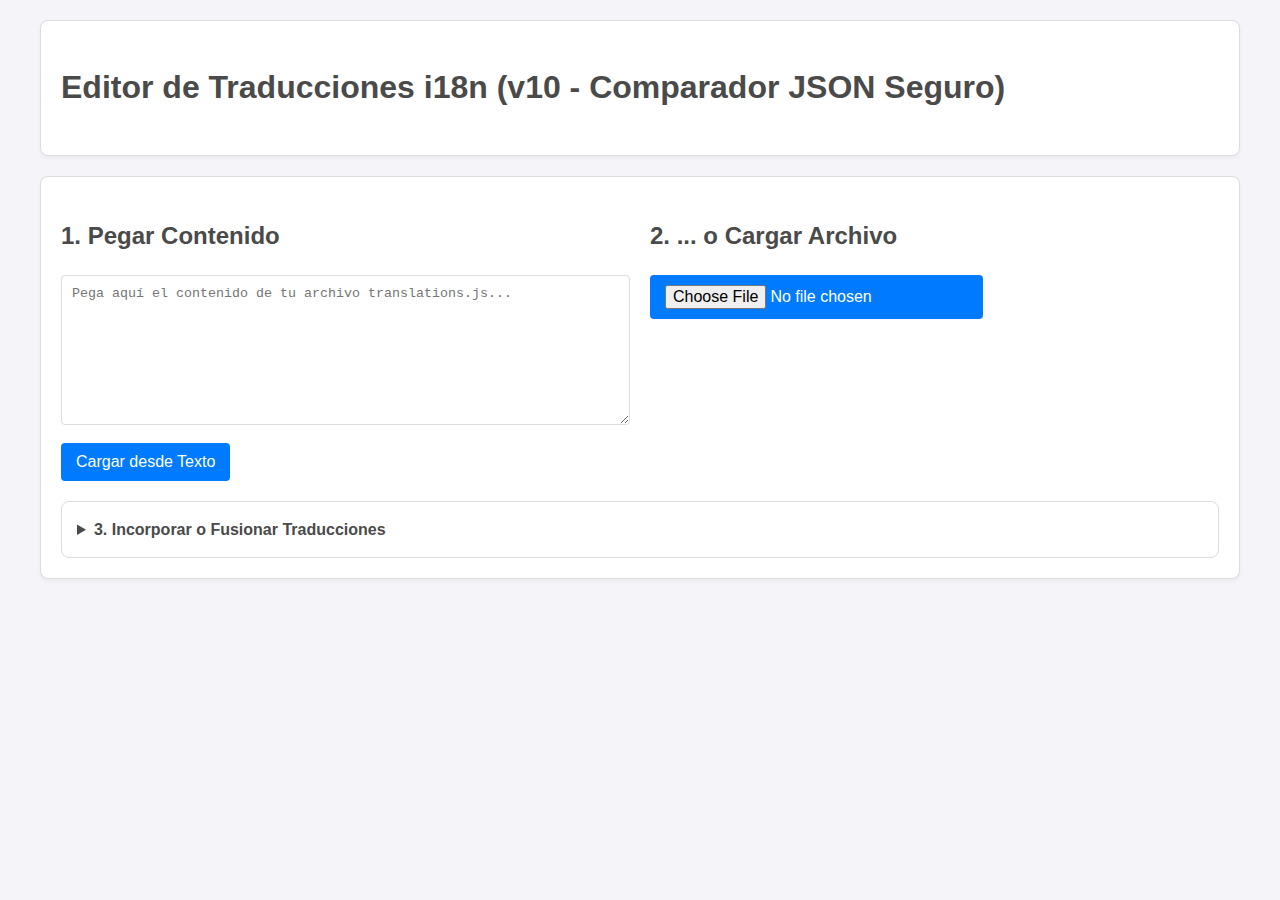
<file: work/translations (còpia).html>
<!DOCTYPE html>
<html lang="es">
<head>
    <meta charset="UTF-8">
    <meta name="viewport" content="width=device-width, initial-scale=1.0">
    <title>Editor de Traducciones i18n (v10 - Comparador JSON Seguro)</title>
    <style>
        :root {
            --bg-color: #f4f4f9;
            --header-bg: #fff;
            --border-color: #ddd;
            --primary-color: #4a4a4a;
            --accent-color: #007bff;
            --accent-hover: #0056b3;
            --info-color: #17a2b8;
            --info-hover: #138496;
            --danger-color: #dc3545;
            --danger-hover: #c82333;
            --success-color: #28a745;
            --warning-bg: #fff3cd;
        }
        body {
            font-family: -apple-system, BlinkMacSystemFont, "Segoe UI", Roboto, Helvetica, Arial, sans-serif;
            margin: 0;
            background-color: var(--bg-color);
            color: var(--primary-color);
            line-height: 1.6;
        }
        .container {
            max-width: 1200px;
            margin: 20px auto;
            padding: 0 20px;
        }
        header, .main-controls, .editor-section {
            background-color: var(--header-bg);
            border: 1px solid var(--border-color);
            border-radius: 8px;
            margin-bottom: 20px;
            padding: 20px;
            box-shadow: 0 2px 4px rgba(0,0,0,0.05);
        }
        .controls-grid {
            display: grid;
            grid-template-columns: 1fr 1fr;
            gap: 20px;
            align-items: start;
        }
        textarea.control-textarea {
            width: 100%;
            height: 150px;
            border: 1px solid var(--border-color);
            border-radius: 4px;
            padding: 10px;
            box-sizing: border-box;
            font-family: "Courier New", Courier, monospace;
        }
        button, input[type="file"] {
            font-size: 16px;
            padding: 10px 15px;
            border-radius: 4px;
            border: none;
            cursor: pointer;
            background-color: var(--accent-color);
            color: white;
            transition: background-color 0.2s;
            margin-right: 10px;
            margin-top: 10px;
        }
        button:hover {
            background-color: var(--accent-hover);
        }
        .btn-danger { background-color: var(--danger-color); font-size: 14px; padding: 5px 10px; margin-top:0;}
        .btn-danger:hover { background-color: var(--danger-hover); }
        .btn-success { background-color: var(--success-color); }
        .btn-info { background-color: var(--info-color); font-size: 14px; padding: 5px 10px; margin-top:0;}
        .btn-info:hover { background-color: var(--info-hover); }
        
        table { width: 100%; border-collapse: collapse; margin-top: 10px; }
        th, td { border: 1px solid var(--border-color); padding: 10px; text-align: left; vertical-align: top; }
        th { background-color: #f9f9f9; }
        td textarea {
            width: 100%;
            border: 1px solid #ccc;
            padding: 8px;
            border-radius: 4px;
            box-sizing: border-box;
            font-family: inherit;
            font-size: 14px;
            resize: none;
            overflow-y: hidden;
        }
        td textarea.missing { background-color: var(--warning-bg); }
        
        .group-header {
            display: flex;
            justify-content: space-between;
            align-items: center;
            cursor: pointer;
            user-select: none;
            gap: 15px;
        }
        .group-header .buttons {
            display: flex;
            gap: 10px;
            flex-shrink: 0;
        }
        .group-title-container {
            display: flex;
            align-items: center;
            flex-grow: 1;
            min-width: 0;
        }
        .group-title-container::before {
            content: '▼';
            font-size: 0.8em;
            transition: transform 0.2s;
            margin-right: 10px;
        }
        .group-header.collapsed .group-title-container::before { transform: rotate(-90deg); }

        .group-title-input {
            font-size: 1.5em;
            font-weight: bold;
            color: #333;
            border: none;
            background-color: transparent;
            width: 100%;
            padding: 0;
        }
        .actions { width: 80px; text-align: center; }
        #search-bar { width: calc(100% - 24px); padding: 10px; border: 1px solid var(--border-color); border-radius: 4px; margin-bottom: 20px; box-sizing: border-box; }
        .hidden { display: none; }
        details {
            border: 1px solid var(--border-color);
            border-radius: 8px;
            padding: 15px;
            margin-top: 20px;
        }
        summary { font-weight: bold; cursor: pointer; }
    </style>
</head>
<body>
    <div class="container">
        <header>
            <h1>Editor de Traducciones i18n (v10 - Comparador JSON Seguro)</h1>
        </header>
        
        <div class="main-controls">
             <div class="controls-grid">
                <div>
                    <h2>1. Pegar Contenido</h2>
                    <textarea id="text-input" class="control-textarea" placeholder="Pega aquí el contenido de tu archivo translations.js..."></textarea>
                    <button id="load-from-text">Cargar desde Texto</button>
                </div>
                <div>
                    <h2>2. ... o Cargar Archivo</h2>
                    <input type="file" id="file-input" accept=".js" style="display: block; margin-top: 20px;">
                </div>
            </div>
            <details>
                <summary>3. Incorporar o Fusionar Traducciones</summary>
                <div class="controls-grid" style="margin-top: 15px;">
                    <div>
                        <p>Pega aquí el contenido de un <strong>segundo</strong> archivo para añadirlo al actual.</p>
                        <textarea id="merge-text-input" class="control-textarea"></textarea>
                        <button id="merge-from-text">Fusionar desde Texto</button>
                    </div>
                    <div>
                        <p>... o selecciona un <strong>segundo</strong> archivo para fusionar.</p>
                         <input type="file" id="merge-file-input" accept=".js" style="display: block; margin-top: 20px;">
                    </div>
                </div>
            </details>
        </div>

        <div id="editor-container" class="hidden">
             <div class="editor-section">
                <h2>Herramientas de Edición</h2>
                <input type="text" id="search-bar" placeholder="🔍 Buscar por clave o valor...">
                <button id="toggle-all">Plegar/Desplegar Todo</button>
                <button id="highlight-missing">Resaltar Faltantes</button>
                <button id="save-file" class="btn-success">Guardar y Descargar</button>
            </div>
            <div id="editor-content"></div>
        </div>
    </div>

<script>
document.addEventListener('DOMContentLoaded', () => {
    // Referencias al DOM y estado de la aplicación (sin cambios)
    let i18nData = {};
    let languages = [];
    let groupedData = [];

    // --- INICIO: LÓGICA DE EXTRACCIÓN Y COMPARACIÓN REFINADA ---

    function extractKeysWithRegex(content) {
        const regex = /_\('((?:\\.|[^'\\])*)'\)|_\("((?:\\.|[^"\\])*)"\)|_\(`((?:\\.|[^`\\])*)`\)/g;
        const keys = new Set();
        let match;
        while ((match = regex.exec(content)) !== null) {
            const rawKey = match[1] || match[2] || match[3];
            if (rawKey !== undefined) {
                const finalKey = rawKey.replace(/\\'/g, "'").replace(/\\"/g, '"').replace(/\\`/g, '`').replace(/\\\\/g, "\\");
                keys.add(finalKey);
            }
        }
        return keys;
    }

    function extractKeysFromJson(content) {
        const TRANSLATABLE_KEYS = new Set(['nombre', 'title', 'label', 'description', 'text', 'placeholder', 'caption', 'message']);
        const keys = new Set();
        function findTranslatableStrings(obj) {
            for (const key in obj) {
                if (Object.prototype.hasOwnProperty.call(obj, key)) {
                    const value = obj[key];
                    if (TRANSLATABLE_KEYS.has(key) && typeof value === 'string') {
                        keys.add(value);
                    }
                    if (typeof value === 'object' && value !== null) {
                        findTranslatableStrings(value);
                    }
                }
            }
        }
        try {
            const data = JSON.parse(content);
            findTranslatableStrings(data);
            return keys;
        } catch (error) {
            console.error("Error al parsear el JSON:", error);
            alert("El archivo no es un JSON válido.");
            return null;
        }
    }

    /**
     * Maneja la lógica de comparación de archivos, con lógica separada para JSON.
     */
    function handleFileComparison(event, groupIndex) {
        const file = event.target.files[0];
        if (!file) return;

        const reader = new FileReader();
        reader.onload = (e) => {
            const content = e.target.result;
            const categoryName = groupedData[groupIndex].name;
            const keysInCategory = new Set(groupedData[groupIndex].keys);
            let report = `Análisis de "${file.name}" vs Categoría "${categoryName}":\n\n`;

            // LÓGICA ESPECÍFICA PARA JSON (UNIDIRECCIONAL)
            if (file.name.endsWith('.json')) {
                const keysInFile = extractKeysFromJson(content);
                if (!keysInFile) return;

                const missingFromCategory = [...keysInFile].filter(key => !keysInCategory.has(key));

                if (missingFromCategory.length > 0) {
                    report += `❌ CLAVES ENCONTRADAS EN EL JSON QUE FALTAN EN LA CATEGORÍA (${missingFromCategory.length}):\n(Debes añadirlas a translations.js)\n\n- ${missingFromCategory.join('\n- ')}\n\n`;
                } else {
                    report += `✅ ¡Buen trabajo! Todas las claves de texto encontradas en el JSON ya existen en la categoría.\n\n`;
                }

                report += "------------------------------------\n";
                report += "NOTA: Esta comprobación es unidireccional. Te informa de lo que falta en 'translations.js', pero no puede determinar si hay claves en 'translations.js' que ya no se usan en el JSON. La limpieza de claves obsoletas debe hacerse manualmente.";
            
            // LÓGICA PARA OTROS ARCHIVOS (BIDIRECCIONAL)
            } else {
                const keysInFile = extractKeysWithRegex(content);
                const missingFromCategory = [...keysInFile].filter(key => !keysInCategory.has(key));
                const surplusInCategory = [...keysInCategory].filter(key => !keysInFile.has(key));

                if (missingFromCategory.length > 0) {
                    report += `❌ CLAVES QUE FALTAN EN LA CATEGORÍA (${missingFromCategory.length}):\n- ${missingFromCategory.join('\n- ')}\n\n`;
                } else {
                    report += `✅ Todas las claves del archivo están en la categoría.\n\n`;
                }
                if (surplusInCategory.length > 0) {
                    report += `⚠️ CLAVES SOBRANTES EN LA CATEGORÍA (${surplusInCategory.length}):\n- ${surplusInCategory.join('\n- ')}\n`;
                } else {
                    report += `✅ Todas las claves de la categoría están en el archivo.\n`;
                }
            }
            
            alert(report);
        };
        
        reader.readAsText(file);
        event.target.value = '';
    }
    
    // --- FIN: LÓGICA DE EXTRACCIÓN Y COMPARACIÓN REFINADA ---

    // El resto del script (carga, renderizado, guardado) no cambia y se pega a continuación para integridad
    const editorContainer = document.getElementById('editor-container');
    const editorContent = document.getElementById('editor-content');
    const saveBtn = document.getElementById('save-file');
    document.getElementById('load-from-text').addEventListener('click', () => processFileContent(document.getElementById('text-input').value, 'initial'));
    document.getElementById('file-input').addEventListener('change', (e) => handleFileSelect(e, 'initial'));
    document.getElementById('merge-from-text').addEventListener('click', () => processFileContent(document.getElementById('merge-text-input').value, 'merge'));
    document.getElementById('merge-file-input').addEventListener('change', (e) => handleFileSelect(e, 'merge'));
    function handleFileSelect(event, mode) {
        const file = event.target.files[0]; if (!file) return;
        const reader = new FileReader();
        reader.onload = (e) => {
            const targetTextarea = mode === 'initial' ? document.getElementById('text-input') : document.getElementById('merge-text-input');
            targetTextarea.value = e.target.result;
            processFileContent(e.target.result, mode);
        };
        reader.readAsText(file); event.target.value = '';
    }
    function processFileContent(content, mode) {
        if (!content.trim()) return alert("El contenido está vacío.");
        try {
            const func = new Function(content + '; return $i18n;'); const dataToProcess = func();
            if (mode === 'initial') {
                i18nData = dataToProcess; groupedData = parseGroups(content, i18nData); languages = Object.keys(i18nData); renderEditor();
                document.getElementById('editor-container').classList.remove('hidden');
                window.scrollTo({ top: document.getElementById('editor-container').offsetTop, behavior: 'smooth' });
            } else { handleMerge(dataToProcess, content); }
        } catch (e) { alert('Error al procesar el archivo. Asegúrate de que la sintaxis es correcta.\n\n' + e.message); }
    }
    function handleMerge(newData, newContent) {
        const newLangs = Object.keys(newData); const newGroups = parseGroups(newContent, newData); const skippedKeys = [];
        newLangs.forEach(lang => { if (!languages.includes(lang)) languages.push(lang); });
        newGroups.forEach(newGroup => {
            const existingGroup = groupedData.find(g => g.name === newGroup.name); const baseLang = languages[0];
            if (existingGroup) {
                newGroup.keys.forEach(key => {
                    if (i18nData[baseLang]?.hasOwnProperty(key)) { skippedKeys.push(key); } else {
                        existingGroup.keys.push(key);
                        languages.forEach(lang => { if(!i18nData[lang]) i18nData[lang] = {}; i18nData[lang][key] = newData[lang]?.[key] || ''; });
                    }
                });
            } else {
                groupedData.push(newGroup);
                newGroup.keys.forEach(key => {
                     if (i18nData[baseLang]?.hasOwnProperty(key)) { skippedKeys.push(key); } else {
                         languages.forEach(lang => { if(!i18nData[lang]) i18nData[lang] = {}; i18nData[lang][key] = newData[lang]?.[key] || ''; });
                    }
                });
            }
        });
        alert(`Fusión completada.\nClaves omitidas por ser duplicadas: ${skippedKeys.length > 0 ? skippedKeys.join(', ') : 'Ninguna'}`);
        renderEditor();
    }
    function parseGroups(content, data) {
        const localGroupedData = []; let currentGroup = { name: "General", keys: [] }; const baseLang = Object.keys(data)[0];
        if (!baseLang) return [];
        const allBaseKeys = new Set(Object.keys(data[baseLang]));
        content.split('\n').forEach(line => {
            const trimmedLine = line.trim();
            if (trimmedLine.startsWith('// ===')) {
                if (currentGroup.keys.length > 0) localGroupedData.push(currentGroup);
                currentGroup = { name: trimmedLine.replace(/\/\/\s*===|===\s*/g, '').trim(), keys: [] };
            } else {
                const match = trimmedLine.match(/^'((?:\\.|[^'\\])*)'\s*:/);
                if (match) {
                    const key = match[1].replace(/\\'/g, "'").replace(/\\\\/g, "\\");
                    if (allBaseKeys.has(key)) { currentGroup.keys.push(key); allBaseKeys.delete(key); }
                }
            }
        });
        if (currentGroup.keys.length > 0) localGroupedData.push(currentGroup);
        if(allBaseKeys.size > 0) {
            const general = localGroupedData.find(g => g.name === "General") || currentGroup;
            general.keys.push(...allBaseKeys);
            if (!localGroupedData.includes(general)) localGroupedData.push(general);
        }
        return localGroupedData;
    }
    function renderEditor() {
        editorContent.innerHTML = '';
        groupedData.forEach((group, groupIndex) => { if (group.keys.length === 0 && group.name === 'General') return; editorContent.appendChild(createGroupSection(group, groupIndex)); });
    }
    function createGroupSection(group, groupIndex) {
        const section = document.createElement('div'); section.className = 'editor-section'; const header = document.createElement('div'); header.className = 'group-header';
        const titleContainer = document.createElement('div'); titleContainer.className = 'group-title-container';
        const titleInput = document.createElement('input'); titleInput.type = 'text'; titleInput.value = group.name; titleInput.className = 'group-title-input'; titleInput.oninput = () => { groupedData[groupIndex].name = titleInput.value; };
        titleContainer.appendChild(titleInput);
        const buttonsContainer = document.createElement('div'); buttonsContainer.className = 'buttons';
        const checkFileBtn = document.createElement('button'); checkFileBtn.textContent = 'Comparar Archivo'; checkFileBtn.title = 'Compara las claves de esta categoría con las de un archivo de código fuente'; checkFileBtn.className = 'btn-info';
        const hiddenFileInput = document.createElement('input'); hiddenFileInput.type = 'file'; hiddenFileInput.style.display = 'none';
        checkFileBtn.onclick = (e) => { e.stopPropagation(); hiddenFileInput.click(); };
        hiddenFileInput.onchange = (e) => { handleFileComparison(e, groupIndex); };
        buttonsContainer.appendChild(checkFileBtn); section.appendChild(hiddenFileInput);
        const deleteGroupBtn = document.createElement('button'); deleteGroupBtn.textContent = 'Borrar Categoría'; deleteGroupBtn.className = 'btn-danger';
        deleteGroupBtn.onclick = (e) => {
            e.stopPropagation(); const groupName = groupedData[groupIndex].name;
            if (confirm(`¿Estás seguro de que quieres borrar la categoría "${groupName}" y todas sus traducciones?`)) {
                const keysToDelete = groupedData[groupIndex].keys;
                languages.forEach(lang => { if (i18nData[lang]) { keysToDelete.forEach(key => { delete i18nData[lang][key]; }); } });
                groupedData.splice(groupIndex, 1); renderEditor();
            }
        };
        buttonsContainer.appendChild(deleteGroupBtn); header.appendChild(titleContainer); header.appendChild(buttonsContainer);
        const tableContainer = document.createElement('div'); tableContainer.className = 'table-container';
        const table = document.createElement('table'); table.innerHTML = `<thead><tr><th>Clave</th>${languages.map(l => `<th>${l}</th>`).join('')}<th class="actions">Acciones</th></tr></thead>`;
        const tbody = document.createElement('tbody'); group.keys.forEach(key => tbody.appendChild(createRow(key))); table.appendChild(tbody);
        header.onclick = (e) => { if (!e.target.closest('.buttons') && e.target.tagName !== 'INPUT') { header.classList.toggle('collapsed'); tableContainer.classList.toggle('hidden'); } };
        const addBtn = document.createElement('button'); addBtn.textContent = 'Añadir nueva clave';
        addBtn.onclick = () => { tbody.appendChild(createRow('', true)).querySelector('.key-input').focus(); };
        tableContainer.append(table, addBtn); section.append(header, tableContainer); return section;
    }
    function createRow(key) {
        const row = document.createElement('tr'); const autoGrow = el => { el.style.height = 'auto'; el.style.height = (el.scrollHeight) + 'px'; };
        const createCell = (val, className, lang) => {
            const cell = document.createElement('td'); const textarea = document.createElement('textarea'); textarea.value = val; textarea.rows = 1;
            if (className) textarea.className = className; if (lang) textarea.dataset.lang = lang;
            textarea.addEventListener('input', () => autoGrow(textarea), false); setTimeout(() => autoGrow(textarea), 0);
            cell.appendChild(textarea); return cell;
        };
        row.appendChild(createCell(key, 'key-input')); languages.forEach(lang => row.appendChild(createCell(i18nData[lang]?.[key] || '', null, lang)));
        const actionsCell = document.createElement('td'); actionsCell.className = 'actions';
        const deleteBtn = document.createElement('button'); deleteBtn.textContent = 'X'; deleteBtn.className = 'btn-danger'; deleteBtn.onclick = () => row.remove();
        actionsCell.appendChild(deleteBtn); row.appendChild(actionsCell); return row;
    }
    document.getElementById('search-bar').addEventListener('input', e => {
        const searchTerm = e.target.value.toLowerCase();
        document.querySelectorAll('#editor-content tbody tr').forEach(row => {
            const keyText = row.querySelector('.key-input').value.toLowerCase();
            const valueText = Array.from(row.querySelectorAll('textarea[data-lang]')).some(ta => ta.value.toLowerCase().includes(searchTerm));
            row.style.display = (keyText.includes(searchTerm) || valueText) ? '' : 'none';
        });
    });
    document.getElementById('highlight-missing').addEventListener('click', () => {
        document.querySelectorAll('#editor-content tbody tr').forEach(row => {
            const textareas = row.querySelectorAll('textarea[data-lang]');
            if (textareas.length > 0 && textareas[0].value) { textareas.forEach(ta => ta.classList.toggle('missing', !ta.value)); }
        });
    });
    document.getElementById('toggle-all').addEventListener('click', () => {
        const headers = editorContent.querySelectorAll('.group-header'); if (headers.length === 0) return;
        const shouldCollapse = !headers[0].classList.contains('collapsed');
        headers.forEach(h => { h.classList.toggle('collapsed', shouldCollapse); h.nextElementSibling.classList.toggle('hidden', shouldCollapse); });
    });
    saveBtn.addEventListener('click', () => {
        const finalGroupedData = []; const finalI18nData = {}; languages.forEach(lang => finalI18nData[lang] = {});
        editorContent.querySelectorAll('.editor-section').forEach(section => {
            const groupName = section.querySelector('.group-title-input').value; const currentGroup = { name: groupName, keys: [] };
            section.querySelectorAll('tbody tr').forEach(row => {
                const key = row.querySelector('.key-input').value.trim();
                if (key) {
                    currentGroup.keys.push(key);
                    row.querySelectorAll('textarea[data-lang]').forEach(ta => { finalI18nData[ta.dataset.lang][key] = ta.value; });
                }
            });
            if (currentGroup.keys.length > 0) finalGroupedData.push(currentGroup);
        });
        let finalContent = '$i18n = {\n';
        languages.forEach((lang, langIndex) => {
            finalContent += `    ${lang}: {\n`;
            finalGroupedData.forEach((group) => {
                if (group.keys.length > 0) {
                    finalContent += `        // === ${group.name.toUpperCase()} ===\n`;
                    group.keys.forEach(key => {
                        const value = finalI18nData[lang][key] || ''; const escape = str => str.replace(/\\/g, '\\\\').replace(/'/g, "\\'");
                        finalContent += `        '${escape(key)}': '${escape(value)}',\n`;
                    });
                }
            });
            if (finalContent.endsWith(',\n')) { finalContent = finalContent.slice(0, -2) + '\n'; }
            finalContent += `    }${langIndex === languages.length - 1 ? '' : ','}\n`;
        });
        finalContent += '};';
        const blob = new Blob([finalContent], { type: 'text/javascript;charset=utf-8' });
        const a = document.createElement('a'); a.href = URL.createObjectURL(blob); a.download = 'translations_new.js';
        a.click(); URL.revokeObjectURL(a.href);
    });
});
</script>
</body>
</html>
</file>
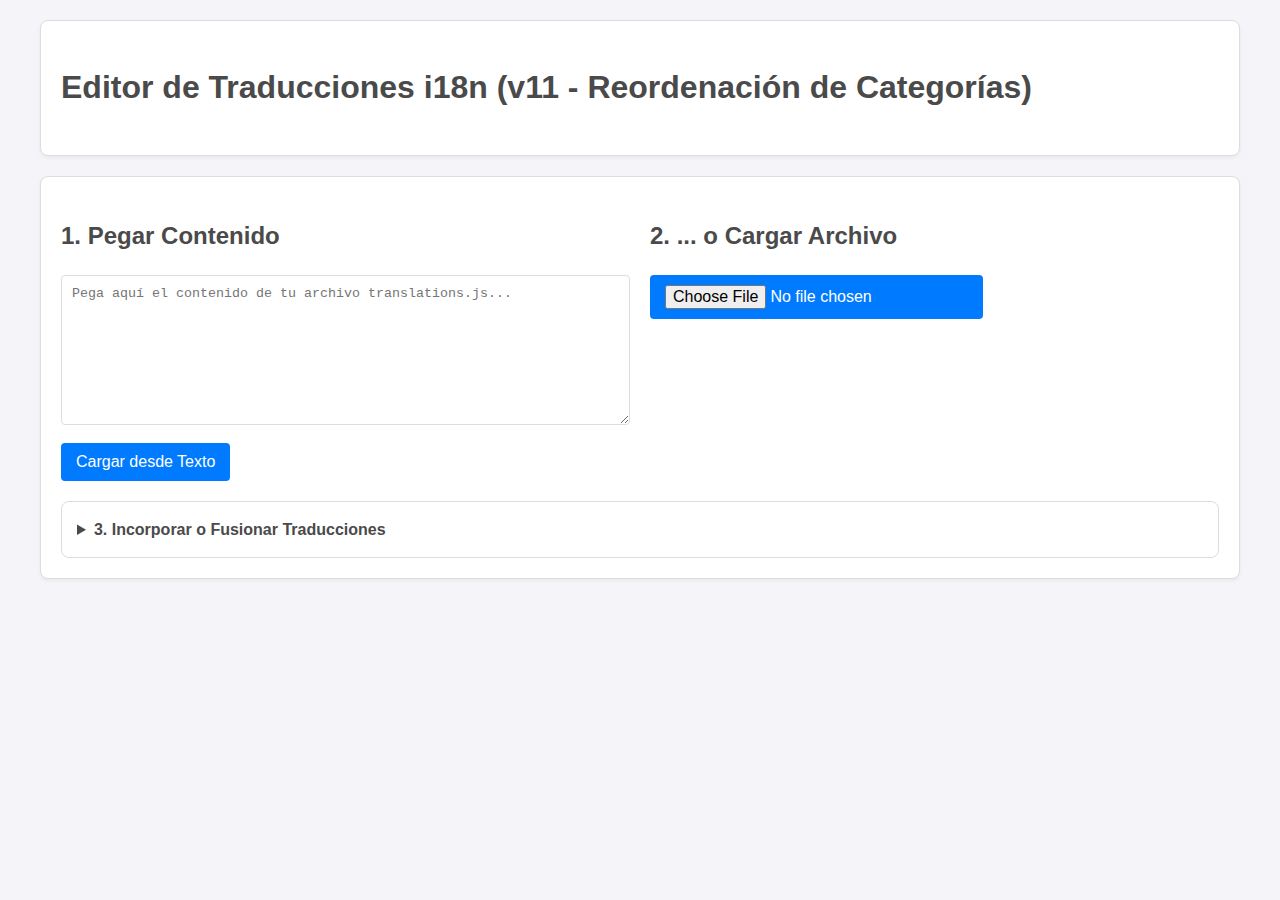
<file: work/translations.html>
<!DOCTYPE html>
<html lang="es">
<head>
    <meta charset="UTF-8">
    <meta name="viewport" content="width=device-width, initial-scale=1.0">
    <title>Editor de Traducciones i18n (v11 - Reordenación de Categorías)</title>
    <style>
        :root {
            --bg-color: #f4f4f9;
            --header-bg: #fff;
            --border-color: #ddd;
            --primary-color: #4a4a4a;
            --accent-color: #007bff;
            --accent-hover: #0056b3;
            --info-color: #17a2b8;
            --info-hover: #138496;
            --danger-color: #dc3545;
            --danger-hover: #c82333;
            --success-color: #28a745;
            --warning-bg: #fff3cd;
        }
        body {
            font-family: -apple-system, BlinkMacSystemFont, "Segoe UI", Roboto, Helvetica, Arial, sans-serif;
            margin: 0;
            background-color: var(--bg-color);
            color: var(--primary-color);
            line-height: 1.6;
        }
        .container {
            max-width: 1200px;
            margin: 20px auto;
            padding: 0 20px;
        }
        header, .main-controls, .editor-section {
            background-color: var(--header-bg);
            border: 1px solid var(--border-color);
            border-radius: 8px;
            margin-bottom: 20px;
            padding: 20px;
            box-shadow: 0 2px 4px rgba(0,0,0,0.05);
        }
        /* --- INICIO: ESTILOS PARA DRAG-AND-DROP --- */
        .group-header {
            cursor: move; /* Indica que la cabecera es movible */
        }
        .editor-section.dragging {
            opacity: 0.5; /* Hace semitransparente la categoría mientras se arrastra */
        }
        /* --- FIN: ESTILOS PARA DRAG-AND-DROP --- */
        .controls-grid {
            display: grid;
            grid-template-columns: 1fr 1fr;
            gap: 20px;
            align-items: start;
        }
        textarea.control-textarea {
            width: 100%;
            height: 150px;
            border: 1px solid var(--border-color);
            border-radius: 4px;
            padding: 10px;
            box-sizing: border-box;
            font-family: "Courier New", Courier, monospace;
        }
        button, input[type="file"] {
            font-size: 16px;
            padding: 10px 15px;
            border-radius: 4px;
            border: none;
            cursor: pointer;
            background-color: var(--accent-color);
            color: white;
            transition: background-color 0.2s;
            margin-right: 10px;
            margin-top: 10px;
        }
        button:hover {
            background-color: var(--accent-hover);
        }
        .btn-danger { background-color: var(--danger-color); font-size: 14px; padding: 5px 10px; margin-top:0;}
        .btn-danger:hover { background-color: var(--c82333); }
        .btn-success { background-color: var(--success-color); }
        .btn-info { background-color: var(--info-color); font-size: 14px; padding: 5px 10px; margin-top:0;}
        .btn-info:hover { background-color: var(--info-hover); }
        
        table { width: 100%; border-collapse: collapse; margin-top: 10px; }
        th, td { border: 1px solid var(--border-color); padding: 10px; text-align: left; vertical-align: top; }
        th { background-color: #f9f9f9; }
        td textarea {
            width: 100%;
            border: 1px solid #ccc;
            padding: 8px;
            border-radius: 4px;
            box-sizing: border-box;
            font-family: inherit;
            font-size: 14px;
            resize: none;
            overflow-y: hidden;
        }
        td textarea.missing { background-color: var(--warning-bg); }
        
        .group-header {
            display: flex;
            justify-content: space-between;
            align-items: center;
            /* cursor: pointer; */ /* Se cambia por 'move' */
            user-select: none;
            gap: 15px;
        }
        .group-header .buttons {
            display: flex;
            gap: 10px;
            flex-shrink: 0;
            cursor: auto; /* El cursor normal para los botones */
        }
        .group-title-container {
            display: flex;
            align-items: center;
            flex-grow: 1;
            min-width: 0;
        }
        .group-title-container::before {
            content: '▼';
            font-size: 0.8em;
            transition: transform 0.2s;
            margin-right: 10px;
        }
        .group-header.collapsed .group-title-container::before { transform: rotate(-90deg); }

        .group-title-input {
            font-size: 1.5em;
            font-weight: bold;
            color: #333;
            border: none;
            background-color: transparent;
            width: 100%;
            padding: 0;
            cursor: text; /* Cursor de texto para el input */
        }
        .actions { width: 80px; text-align: center; }
        #search-bar { width: calc(100% - 24px); padding: 10px; border: 1px solid var(--border-color); border-radius: 4px; margin-bottom: 20px; box-sizing: border-box; }
        .hidden { display: none; }
        details {
            border: 1px solid var(--border-color);
            border-radius: 8px;
            padding: 15px;
            margin-top: 20px;
        }
        summary { font-weight: bold; cursor: pointer; }
    </style>
</head>
<body>
    <div class="container">
        <header>
            <h1>Editor de Traducciones i18n (v11 - Reordenación de Categorías)</h1>
        </header>
        
        <div class="main-controls">
             <div class="controls-grid">
                <div>
                    <h2>1. Pegar Contenido</h2>
                    <textarea id="text-input" class="control-textarea" placeholder="Pega aquí el contenido de tu archivo translations.js..."></textarea>
                    <button id="load-from-text">Cargar desde Texto</button>
                </div>
                <div>
                    <h2>2. ... o Cargar Archivo</h2>
                    <input type="file" id="file-input" accept=".js" style="display: block; margin-top: 20px;">
                </div>
            </div>
            <details>
                <summary>3. Incorporar o Fusionar Traducciones</summary>
                <div class="controls-grid" style="margin-top: 15px;">
                    <div>
                        <p>Pega aquí el contenido de un <strong>segundo</strong> archivo para añadirlo al actual.</p>
                        <textarea id="merge-text-input" class="control-textarea"></textarea>
                        <button id="merge-from-text">Fusionar desde Texto</button>
                    </div>
                    <div>
                        <p>... o selecciona un <strong>segundo</strong> archivo para fusionar.</p>
                         <input type="file" id="merge-file-input" accept=".js" style="display: block; margin-top: 20px;">
                    </div>
                </div>
            </details>
        </div>

        <div id="editor-container" class="hidden">
             <div class="editor-section">
                <h2>Herramientas de Edición</h2>
                <input type="text" id="search-bar" placeholder="🔍 Buscar por clave o valor...">
                <button id="toggle-all">Plegar/Desplegar Todo</button>
                <button id="highlight-missing">Resaltar Faltantes</button>
                <button id="save-file" class="btn-success">Guardar y Descargar</button>
            </div>
            <div id="editor-content"></div>
        </div>
    </div>

<script>
document.addEventListener('DOMContentLoaded', () => {
    let i18nData = {};
    let languages = [];
    let groupedData = [];

    const editorContainer = document.getElementById('editor-container');
    const editorContent = document.getElementById('editor-content');
    const saveBtn = document.getElementById('save-file');
    document.getElementById('load-from-text').addEventListener('click', () => processFileContent(document.getElementById('text-input').value, 'initial'));
    document.getElementById('file-input').addEventListener('change', (e) => handleFileSelect(e, 'initial'));
    document.getElementById('merge-from-text').addEventListener('click', () => processFileContent(document.getElementById('merge-text-input').value, 'merge'));
    document.getElementById('merge-file-input').addEventListener('change', (e) => handleFileSelect(e, 'merge'));

    // --- INICIO: LÓGICA DE DRAG-AND-DROP PARA REORDENAR CATEGORÍAS ---
    let draggedItem = null;

    editorContent.addEventListener('dragstart', (e) => {
        // Solo permitir arrastrar desde la cabecera, no desde los botones o inputs
        if (e.target.classList.contains('group-header')) {
            draggedItem = e.target.closest('.editor-section');
            if (draggedItem) {
                // Usamos un timeout para que el navegador "capture" el aspecto del elemento antes de hacerlo semitransparente
                setTimeout(() => {
                    draggedItem.classList.add('dragging');
                }, 0);
            }
        } else {
            e.preventDefault();
        }
    });

    editorContent.addEventListener('dragend', () => {
        if (draggedItem) {
            draggedItem.classList.remove('dragging');
            draggedItem = null;
        }
    });

    editorContent.addEventListener('dragover', (e) => {
        e.preventDefault(); // Necesario para permitir el evento 'drop'
        const target = e.target.closest('.editor-section');
        if (target && draggedItem && target !== draggedItem) {
            // Inserta el elemento arrastrado antes del elemento de destino
            editorContent.insertBefore(draggedItem, target);
        }
    });
     // --- FIN: LÓGICA DE DRAG-AND-DROP ---

    function handleFileSelect(event, mode) {
        const file = event.target.files[0]; if (!file) return;
        const reader = new FileReader();
        reader.onload = (e) => {
            const targetTextarea = mode === 'initial' ? document.getElementById('text-input') : document.getElementById('merge-text-input');
            targetTextarea.value = e.target.result;
            processFileContent(e.target.result, mode);
        };
        reader.readAsText(file); event.target.value = '';
    }

    function processFileContent(content, mode) {
        if (!content.trim()) return alert("El contenido está vacío.");
        try {
            const func = new Function(content + '; return $i18n;'); const dataToProcess = func();
            if (mode === 'initial') {
                i18nData = dataToProcess; groupedData = parseGroups(content, i18nData); languages = Object.keys(i18nData); renderEditor();
                document.getElementById('editor-container').classList.remove('hidden');
                window.scrollTo({ top: document.getElementById('editor-container').offsetTop, behavior: 'smooth' });
            } else { handleMerge(dataToProcess, content); }
        } catch (e) { alert('Error al procesar el archivo. Asegúrate de que la sintaxis es correcta.\n\n' + e.message); }
    }

    function handleMerge(newData, newContent) {
        const newLangs = Object.keys(newData); const newGroups = parseGroups(newContent, newData); const skippedKeys = [];
        newLangs.forEach(lang => { if (!languages.includes(lang)) languages.push(lang); });
        newGroups.forEach(newGroup => {
            const existingGroup = groupedData.find(g => g.name === newGroup.name); const baseLang = languages[0];
            if (existingGroup) {
                newGroup.keys.forEach(key => {
                    if (i18nData[baseLang]?.hasOwnProperty(key)) { skippedKeys.push(key); } else {
                        existingGroup.keys.push(key);
                        languages.forEach(lang => { if(!i18nData[lang]) i18nData[lang] = {}; i18nData[lang][key] = newData[lang]?.[key] || ''; });
                    }
                });
            } else {
                groupedData.push(newGroup);
                newGroup.keys.forEach(key => {
                     if (i18nData[baseLang]?.hasOwnProperty(key)) { skippedKeys.push(key); } else {
                         languages.forEach(lang => { if(!i18nData[lang]) i18nData[lang] = {}; i18nData[lang][key] = newData[lang]?.[key] || ''; });
                    }
                });
            }
        });
        alert(`Fusión completada.\nClaves omitidas por ser duplicadas: ${skippedKeys.length > 0 ? skippedKeys.join(', ') : 'Ninguna'}`);
        renderEditor();
    }

    function parseGroups(content, data) {
        const localGroupedData = []; let currentGroup = { name: "General", keys: [] }; const baseLang = Object.keys(data)[0];
        if (!baseLang) return [];
        const allBaseKeys = new Set(Object.keys(data[baseLang]));
        content.split('\n').forEach(line => {
            const trimmedLine = line.trim();
            if (trimmedLine.startsWith('// ===')) {
                if (currentGroup.keys.length > 0) localGroupedData.push(currentGroup);
                currentGroup = { name: trimmedLine.replace(/\/\/\s*===|===\s*/g, '').trim(), keys: [] };
            } else {
                const match = trimmedLine.match(/^'((?:\\.|[^'\\])*)'\s*:/);
                if (match) {
                    const key = match[1].replace(/\\'/g, "'").replace(/\\\\/g, "\\");
                    if (allBaseKeys.has(key)) { currentGroup.keys.push(key); allBaseKeys.delete(key); }
                }
            }
        });
        if (currentGroup.keys.length > 0) localGroupedData.push(currentGroup);
        if(allBaseKeys.size > 0) {
            const general = localGroupedData.find(g => g.name === "General") || currentGroup;
            general.keys.push(...allBaseKeys);
            if (!localGroupedData.includes(general)) localGroupedData.push(general);
        }
        return localGroupedData;
    }

    function renderEditor() {
        editorContent.innerHTML = '';
        // Usamos los datos originales (groupedData) para mantener el orden lógico, aunque el DOM se reordene.
        // El guardado leerá el orden del DOM.
        groupedData.forEach((group, groupIndex) => { 
            if (group.keys.length === 0 && group.name === 'General') return; 
            editorContent.appendChild(createGroupSection(group, groupIndex)); 
        });
    }

    function createGroupSection(group, groupIndex) {
        const section = document.createElement('div'); 
        section.className = 'editor-section'; 

        const header = document.createElement('div'); 
        header.className = 'group-header';
        header.draggable = true; // Hacemos la cabecera arrastrable

        const titleContainer = document.createElement('div'); titleContainer.className = 'group-title-container';
        const titleInput = document.createElement('input'); titleInput.type = 'text'; titleInput.value = group.name; titleInput.className = 'group-title-input'; 
        // No actualizamos `groupedData` al cambiar el nombre, ya que el guardado lee directamente del input
        titleContainer.appendChild(titleInput);

        const buttonsContainer = document.createElement('div'); buttonsContainer.className = 'buttons';
        const deleteGroupBtn = document.createElement('button'); deleteGroupBtn.textContent = 'Borrar Categoría'; deleteGroupBtn.className = 'btn-danger';
        deleteGroupBtn.onclick = (e) => {
            e.stopPropagation(); 
            // Obtenemos el nombre del grupo directamente del input para asegurar que es el actual
            const groupName = section.querySelector('.group-title-input').value;
            if (confirm(`¿Estás seguro de que quieres borrar la categoría "${groupName}" y todas sus traducciones?`)) {
                section.remove(); // Simplemente borramos la sección del DOM
            }
        };
        buttonsContainer.appendChild(deleteGroupBtn); 
        header.appendChild(titleContainer); 
        header.appendChild(buttonsContainer);

        const tableContainer = document.createElement('div'); tableContainer.className = 'table-container';
        const table = document.createElement('table'); table.innerHTML = `<thead><tr><th>Clave</th>${languages.map(l => `<th>${l}</th>`).join('')}<th class="actions">Acciones</th></tr></thead>`;
        const tbody = document.createElement('tbody'); 
        group.keys.forEach(key => tbody.appendChild(createRow(key))); 
        table.appendChild(tbody);
        
        header.addEventListener('click', (e) => { 
            // Solo plegar/desplegar si no se ha hecho clic en un botón o input
            if (!e.target.closest('.buttons, input')) { 
                header.classList.toggle('collapsed'); 
                tableContainer.classList.toggle('hidden'); 
            } 
        });

        const addBtn = document.createElement('button'); addBtn.textContent = 'Añadir nueva clave';
        addBtn.onclick = () => { tbody.appendChild(createRow('', true)).querySelector('.key-input').focus(); };
        tableContainer.append(table, addBtn); 
        section.append(header, tableContainer); 
        return section;
    }

    function createRow(key) {
        const row = document.createElement('tr'); const autoGrow = el => { el.style.height = 'auto'; el.style.height = (el.scrollHeight) + 'px'; };
        const createCell = (val, className, lang) => {
            const cell = document.createElement('td'); const textarea = document.createElement('textarea'); textarea.value = val; textarea.rows = 1;
            if (className) textarea.className = className; if (lang) textarea.dataset.lang = lang;
            textarea.addEventListener('input', () => autoGrow(textarea), false); setTimeout(() => autoGrow(textarea), 0);
            cell.appendChild(textarea); return cell;
        };
        row.appendChild(createCell(key, 'key-input')); languages.forEach(lang => row.appendChild(createCell(i18nData[lang]?.[key] || '', null, lang)));
        const actionsCell = document.createElement('td'); actionsCell.className = 'actions';
        const deleteBtn = document.createElement('button'); deleteBtn.textContent = 'X'; deleteBtn.className = 'btn-danger'; deleteBtn.onclick = () => row.remove();
        actionsCell.appendChild(deleteBtn); row.appendChild(actionsCell); return row;
    }

    document.getElementById('search-bar').addEventListener('input', e => {
        const searchTerm = e.target.value.toLowerCase();
        document.querySelectorAll('#editor-content tbody tr').forEach(row => {
            const keyText = row.querySelector('.key-input').value.toLowerCase();
            const valueText = Array.from(row.querySelectorAll('textarea[data-lang]')).some(ta => ta.value.toLowerCase().includes(searchTerm));
            row.style.display = (keyText.includes(searchTerm) || valueText) ? '' : 'none';
        });
    });

    document.getElementById('highlight-missing').addEventListener('click', () => {
        document.querySelectorAll('#editor-content tbody tr').forEach(row => {
            const textareas = row.querySelectorAll('textarea[data-lang]');
            if (textareas.length > 0 && textareas[0].value) { textareas.forEach(ta => ta.classList.toggle('missing', !ta.value)); }
        });
    });

    document.getElementById('toggle-all').addEventListener('click', () => {
        const headers = editorContent.querySelectorAll('.group-header'); if (headers.length === 0) return;
        const shouldCollapse = !headers[0].classList.contains('collapsed');
        headers.forEach(h => { h.classList.toggle('collapsed', shouldCollapse); h.nextElementSibling.classList.toggle('hidden', shouldCollapse); });
    });

    // La función de guardado ahora lee el orden directamente del DOM, por lo que respeta la reordenación.
    saveBtn.addEventListener('click', () => {
        const finalGroupedData = []; const finalI18nData = {}; languages.forEach(lang => finalI18nData[lang] = {});
        editorContent.querySelectorAll('.editor-section').forEach(section => {
            const groupName = section.querySelector('.group-title-input').value; const currentGroup = { name: groupName, keys: [] };
            section.querySelectorAll('tbody tr').forEach(row => {
                const key = row.querySelector('.key-input').value.trim();
                if (key) {
                    currentGroup.keys.push(key);
                    row.querySelectorAll('textarea[data-lang]').forEach(ta => { finalI18nData[ta.dataset.lang][key] = ta.value; });
                }
            });
            if (currentGroup.keys.length > 0) finalGroupedData.push(currentGroup);
        });
        let finalContent = '$i18n = {\n';
        languages.forEach((lang, langIndex) => {
            finalContent += `    ${lang}: {\n`;
            finalGroupedData.forEach((group) => {
                if (group.keys.length > 0) {
                    finalContent += `        // === ${group.name.toUpperCase()} ===\n`;
                    group.keys.forEach(key => {
                        const value = finalI18nData[lang][key] || ''; const escape = str => str.replace(/\\/g, '\\\\').replace(/'/g, "\\'");
                        finalContent += `        '${escape(key)}': '${escape(value)}',\n`;
                    });
                }
            });
            if (finalContent.endsWith(',\n')) { finalContent = finalContent.slice(0, -2) + '\n'; }
            finalContent += `    }${langIndex === languages.length - 1 ? '' : ','}\n`;
        });
        finalContent += '};';
        const blob = new Blob([finalContent], { type: 'text/javascript;charset=utf-8' });
        const a = document.createElement('a'); a.href = URL.createObjectURL(blob); a.download = 'translations_new.js';
        a.click(); URL.revokeObjectURL(a.href);
    });
});
</script>
</body>
</html>
</file>
